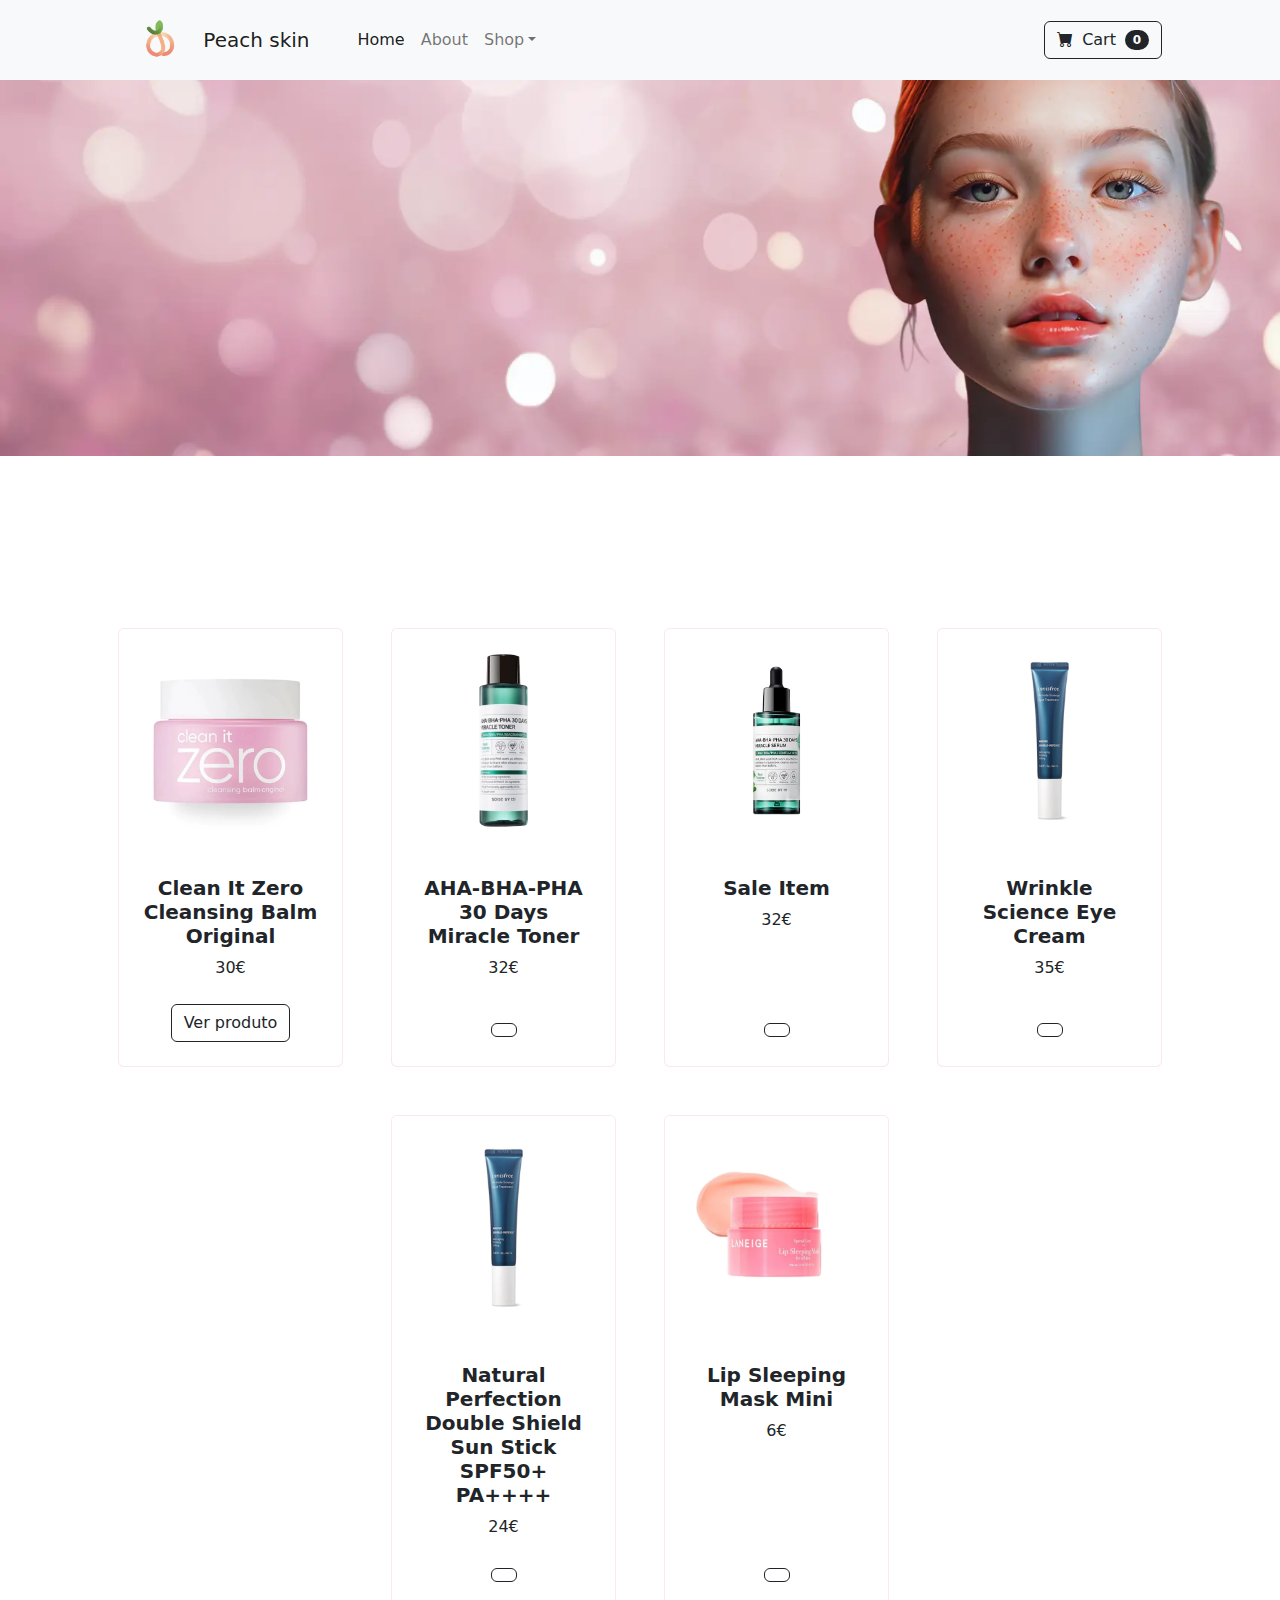
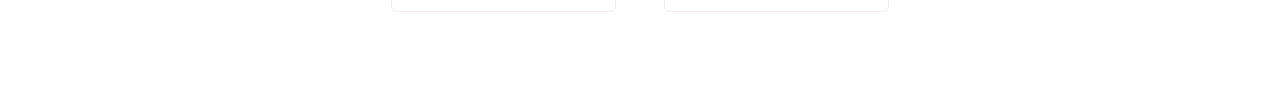
<file: index.html>
<!DOCTYPE html>
<html lang="en">
    <head>
        <meta charset="utf-8" />
        <meta name="viewport" content="width=device-width, initial-scale=1, shrink-to-fit=no" />
        <meta name="description" content="" />
        <meta name="author" content="" />
        <title>Shop Homepage -  Template</title>
       
        <link rel="icon" type="image/x-icon" href="assets/favicon.ico" />
       
        <link href="https://cdn.jsdelivr.net/npm/bootstrap-icons@1.5.0/font/bootstrap-icons.css" rel="stylesheet" />
     
        <link href="css/styles.css" rel="stylesheet" />
    </head>
    <body>
        
        <nav class="navbar navbar-expand-lg navbar-light bg-light">
            <div class="container px-4 px-lg-5">
                <a href="#"><img id="logo" src="img/lg2.png" alt="Site's logo"></a>
                <a class="navbar-brand" href="#!">Peach skin</a>
              
                
                <button class="navbar-toggler" type="button" data-bs-toggle="collapse" data-bs-target="#navbarSupportedContent" aria-controls="navbarSupportedContent" aria-expanded="false" aria-label="Toggle navigation"><span class="navbar-toggler-icon"></span></button>
                <div class="collapse navbar-collapse" id="navbarSupportedContent">
                    <ul class="navbar-nav me-auto mb-2 mb-lg-0 ms-lg-4">
                        <li class="nav-item"><a class="nav-link active" aria-current="page" href="#!">Home</a></li>
                        <li class="nav-item"><a class="nav-link" href="#!">About</a></li>
                        <li class="nav-item dropdown">
                            <a class="nav-link dropdown-toggle" id="navbarDropdown" href="#" role="button" data-bs-toggle="dropdown" aria-expanded="false">Shop</a>
                            <ul class="dropdown-menu" aria-labelledby="navbarDropdown">
                                <li><a class="dropdown-item" href="#!">All Products</a></li>
                                <li><hr class="dropdown-divider" /></li>
                                <li><a class="dropdown-item" href="#!">Popular Items</a></li>
                                <li><a class="dropdown-item" href="#!">New Arrivals</a></li>
                            </ul>
                        </li>
                    </ul>
                    <form class="d-flex">
                        <button class="btn btn-outline-dark" type="submit">
                            <i class="bi-cart-fill me-1"></i>
                            Cart
                            <span class="badge bg-dark text-white ms-1 rounded-pill">0</span>
                        </button>
                    </form>
                </div>
            </div>
        </nav>
        
        <img class="card-img-top" src="img/f5a2cd_00dfacaca98f4b32b88a4404f1ec316a~mv2.webp" alt="..." />
        
           
                <div class="text-center text-white">
                    <h1 class="display-4 fw-bolder">
                        Glow skin</h1>
                  
                </div>
            </div>
        </header>
       
        <section class="py-5">
            <div class="container px-4 px-lg-5 mt-5">
                <div class="row gx-4 gx-lg-5 row-cols-2 row-cols-md-3 row-cols-xl-4 justify-content-center">
                    <div class="col mb-5">
                        <div class="card h-100">
                           
                            <img class="card-img-top" src="img/pp.webp" alt="..." />
                           
                            <div class="card-body p-4">
                                <div class="text-center">
                                    
                                    <h5 class="fw-bolder">Clean It Zero Cleansing Balm Original</h5>
                                    
                                    30€
                                </div>
                            </div>
                           
                            <div class="card-footer p-4 pt-0 border-top-0 bg-transparent">
                                <div class="text-center"><a class="btn btn-outline-dark mt-auto" href="prod1.html">Ver produto</a></div>
                            </div>
                        </div>
                    </div>
                    <div class="col mb-5">
                        <div class="card h-100">
                            
                            <div class="badge bg-dark text-white position-absolute" style="top: 0.5rem; right: 0.5rem"></div>
                    
                            <img class="card-img-top" src="img/thumnail_33cd1297-8197-4961-aa43-ed5255ffd5d0.webp" alt="..." />
                          
                            <div class="card-body p-4">
                                <div class="text-center">
            
                                    <h5 class="fw-bolder">AHA-BHA-PHA 30 Days Miracle Toner</h5>
                                
                                    32€
                                   
                                </div>
                            </div>
                         
                            <div class="card-footer p-4 pt-0 border-top-0 bg-transparent">
                                <div class="text-center"><a class="btn btn-outline-dark mt-auto" href="#"></a></div>
                            </div>
                        </div>
                    </div>
                    <div class="col mb-5">
                        <div class="card h-100">
                         
                            <div class="badge bg-dark text-white position-absolute" style="top: 0.5rem; right: 0.5rem"></div>
                            
                            <img class="card-img-top" src="img/thumnail_b1dad9f4-d3e6-4b61-89ba-232e59f8e92c.webp" alt="..." />
                           
                            <div class="card-body p-4">
                                <div class="text-center">
                                   
                                    <h5 class="fw-bolder">Sale Item</h5>
                        
                                    32€
                                    
                                </div>
                            </div>
                      
                            <div class="card-footer p-4 pt-0 border-top-0 bg-transparent">
                                <div class="text-center"><a class="btn btn-outline-dark mt-auto" href="#"></a></div>
                            </div>
                        </div>
                    </div>
                    <div class="col mb-5">
                        <div class="card h-100">
                            
                            <img class="card-img-top" src="img/tt.webp" alt="..." />
                          
                            <div class="card-body p-4">
                                <div class="text-center">
                                    
                                    <h5 class="fw-bolder">Wrinkle Science Eye Cream</h5>
                                    
                                    35€
                                    
                                </div>
                            </div>
                          
                            <div class="card-footer p-4 pt-0 border-top-0 bg-transparent">
                                <div class="text-center"><a class="btn btn-outline-dark mt-auto" href="#"></a></div>
                            </div>
                        </div>
                    </div>
                    <div class="col mb-5">
                        <div class="card h-100">
                           
                            <div class="badge bg-dark text-white position-absolute" style="top: 0.5rem; right: 0.5rem"></div>
                           
                            <img class="card-img-top" src="img/tt.webp" alt="..." />
                          
                            <div class="card-body p-4">
                                <div class="text-center">
                                  
                                    <h5 class="fw-bolder">Natural Perfection Double Shield Sun Stick SPF50+ PA++++</h5>
                                  
                                    24€
                                </div>
                            </div>
                            
                            <div class="card-footer p-4 pt-0 border-top-0 bg-transparent">
                                <div class="text-center"><a class="btn btn-outline-dark mt-auto" href="#"></a></div>
                            </div>
                        </div>
                    </div>
                    <div class="col mb-5">
                        <div class="card h-100">
                            
                            <img class="card-img-top" src="img/mn.webp" alt="..." />
                            
                            <div class="card-body p-4">
                                <div class="text-center">
                                   
                                    <h5 class="fw-bolder">Lip Sleeping Mask Mini</h5>
                                    6€
                                </div>
                            </div>
                           
                            <div class="card-footer p-4 pt-0 border-top-0 bg-transparent">
                                <div class="text-center"><a class="btn btn-outline-dark mt-auto" href="#"></a></div>
                            </div>
                        </div>
                    </div>
                
                    </div>
                </div>
            </div>
        </section>
   
</html>
</file>
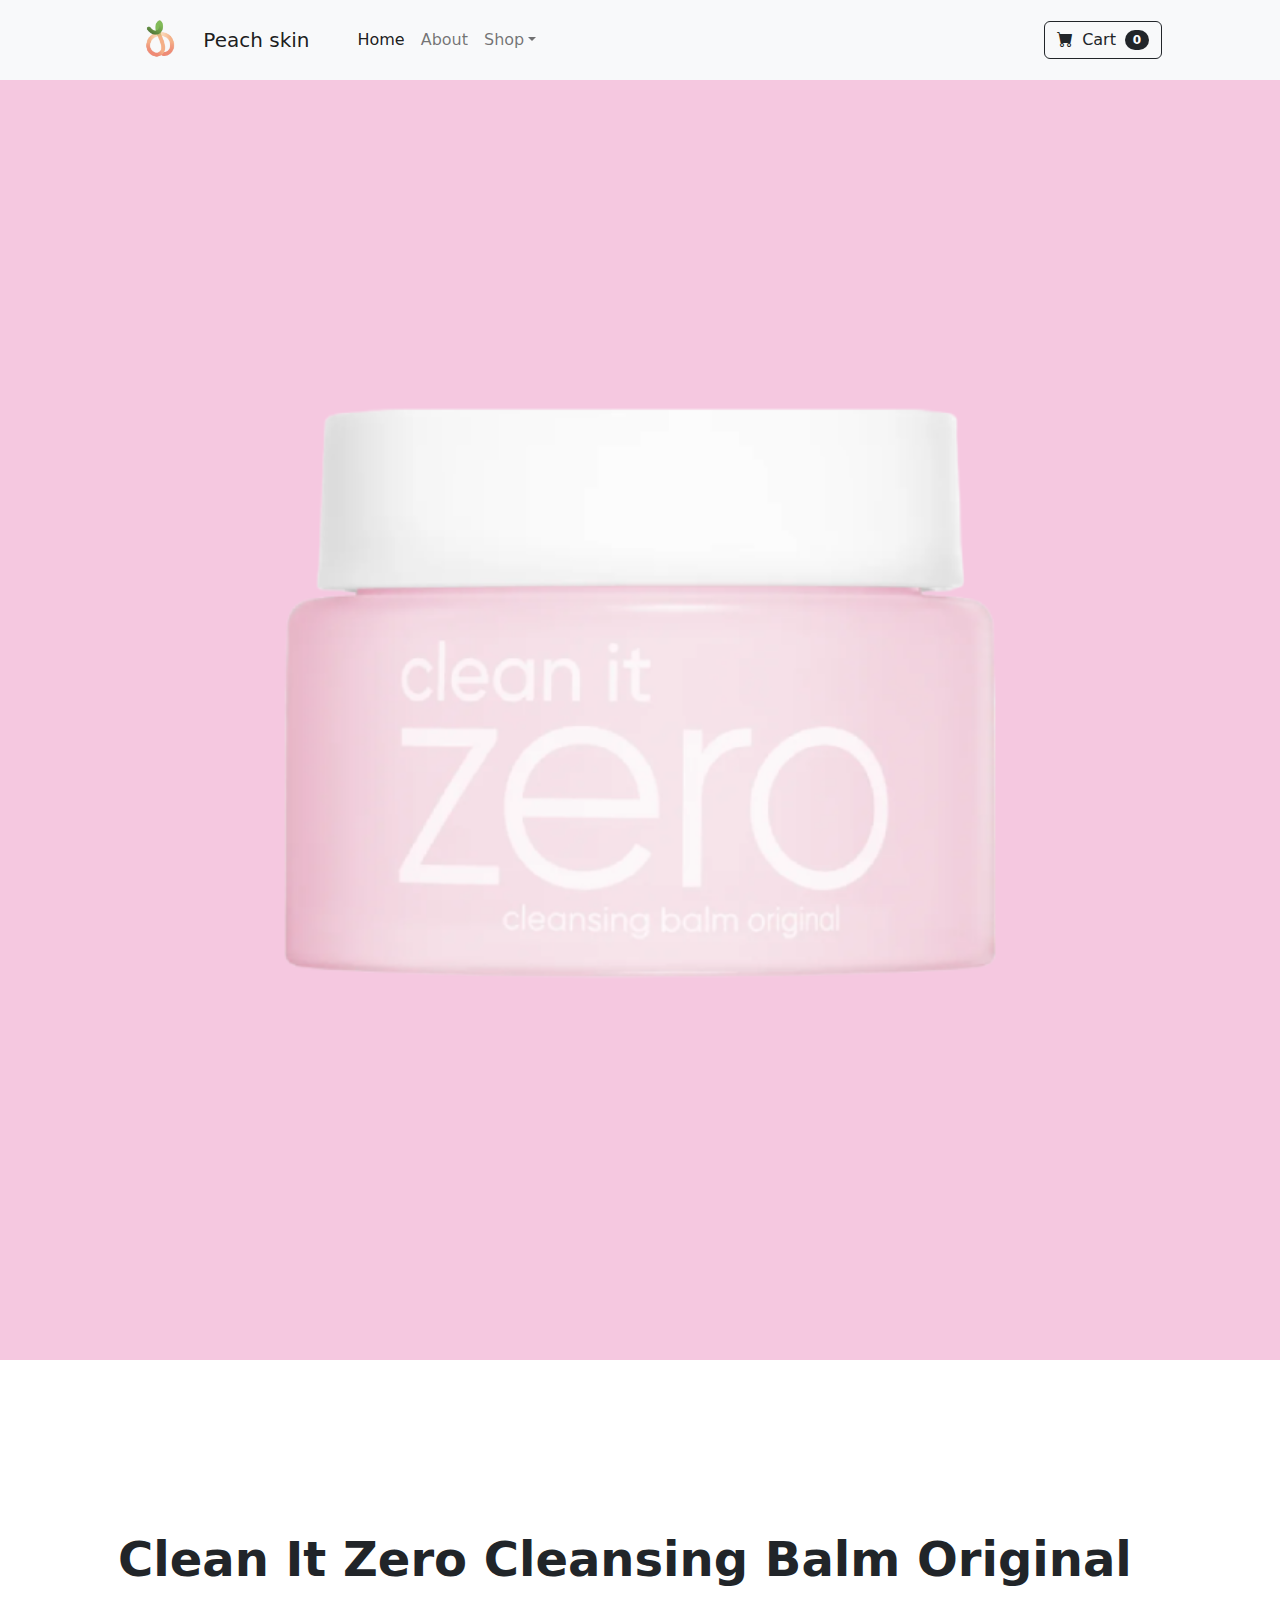
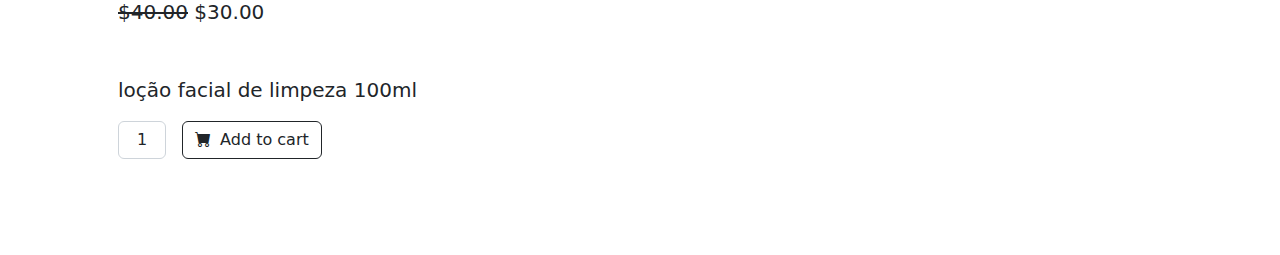
<file: prod1.html>
<!DOCTYPE html>
<html lang="en">
    <head>
        <meta charset="utf-8" />
        <meta name="viewport" content="width=device-width, initial-scale=1, shrink-to-fit=no" />
        <meta name="description" content="" />
        <meta name="author" content="" />
        <title>Shop Homepage -  Template</title>
       
        <link rel="icon" type="image/x-icon" href="assets/favicon.ico" />
       
        <link href="https://cdn.jsdelivr.net/npm/bootstrap-icons@1.5.0/font/bootstrap-icons.css" rel="stylesheet" />
     
        <link href="css/styles.css" rel="stylesheet" />
    </head>
    <body>
        
        <nav class="navbar navbar-expand-lg navbar-light bg-light">
            <div class="container px-4 px-lg-5">
                <a href="#"><img id="logo" src="img/lg2.png" alt="Site's logo"></a>
                <a class="navbar-brand" href="#!">Peach skin</a>
              
                
                <button class="navbar-toggler" type="button" data-bs-toggle="collapse" data-bs-target="#navbarSupportedContent" aria-controls="navbarSupportedContent" aria-expanded="false" aria-label="Toggle navigation"><span class="navbar-toggler-icon"></span></button>
                <div class="collapse navbar-collapse" id="navbarSupportedContent">
                    <ul class="navbar-nav me-auto mb-2 mb-lg-0 ms-lg-4">
                        <li class="nav-item"><a class="nav-link active" aria-current="page" href="#!">Home</a></li>
                        <li class="nav-item"><a class="nav-link" href="#!">About</a></li>
                        <li class="nav-item dropdown">
                            <a class="nav-link dropdown-toggle" id="navbarDropdown" href="#" role="button" data-bs-toggle="dropdown" aria-expanded="false">Shop</a>
                            <ul class="dropdown-menu" aria-labelledby="navbarDropdown">
                                <li><a class="dropdown-item" href="#!">All Products</a></li>
                                <li><hr class="dropdown-divider" /></li>
                                <li><a class="dropdown-item" href="#!">Popular Items</a></li>
                                <li><a class="dropdown-item" href="#!">New Arrivals</a></li>
                            </ul>
                        </li>
                    </ul>
                    <form class="d-flex">
                        <button class="btn btn-outline-dark" type="submit">
                            <i class="bi-cart-fill me-1"></i>
                            Cart
                            <span class="badge bg-dark text-white ms-1 rounded-pill">0</span>
                        </button>
                    </form>
                </div>
            </div>
        </nav>
        
        <img class="card-img-top" src="img/(12).png" alt="..." />
        
           
                <div class="text-center text-white">
                    <h1 class="display-4 fw-bolder">
                        Glow skin</h1>
                  
                </div>
            </div>
        </header>
       
        <section class="py-5">
            <div class="container px-4 px-lg-5 my-5">
                <div class="row gx-4 gx-lg-5 align-items-center">
                    <img class="img_venda" class="col-md-6">
                        <h1 class="display-5 fw-bolder">Clean It Zero Cleansing Balm Original</h1>
                        <div class="fs-5 mb-5">
                            <span class="text-decoration-line-through">$40.00</span>
                            <span>$30.00</span>
                        </div>
                        <p class="lead">loção facial de limpeza 100ml</p>
                        <div class="d-flex">
                            <input class="form-control text-center me-3" id="inputQuantity" type="num" value="1" style="max-width: 3rem" />
                            <button class="btn btn-outline-dark flex-shrink-0" type="button">
                                <i class="bi-cart-fill me-1"></i>
                                Add to cart
                            </button>
                        </div>
                    </div>
                </div>
            </div>
        </section>
   
</html>
</file>
